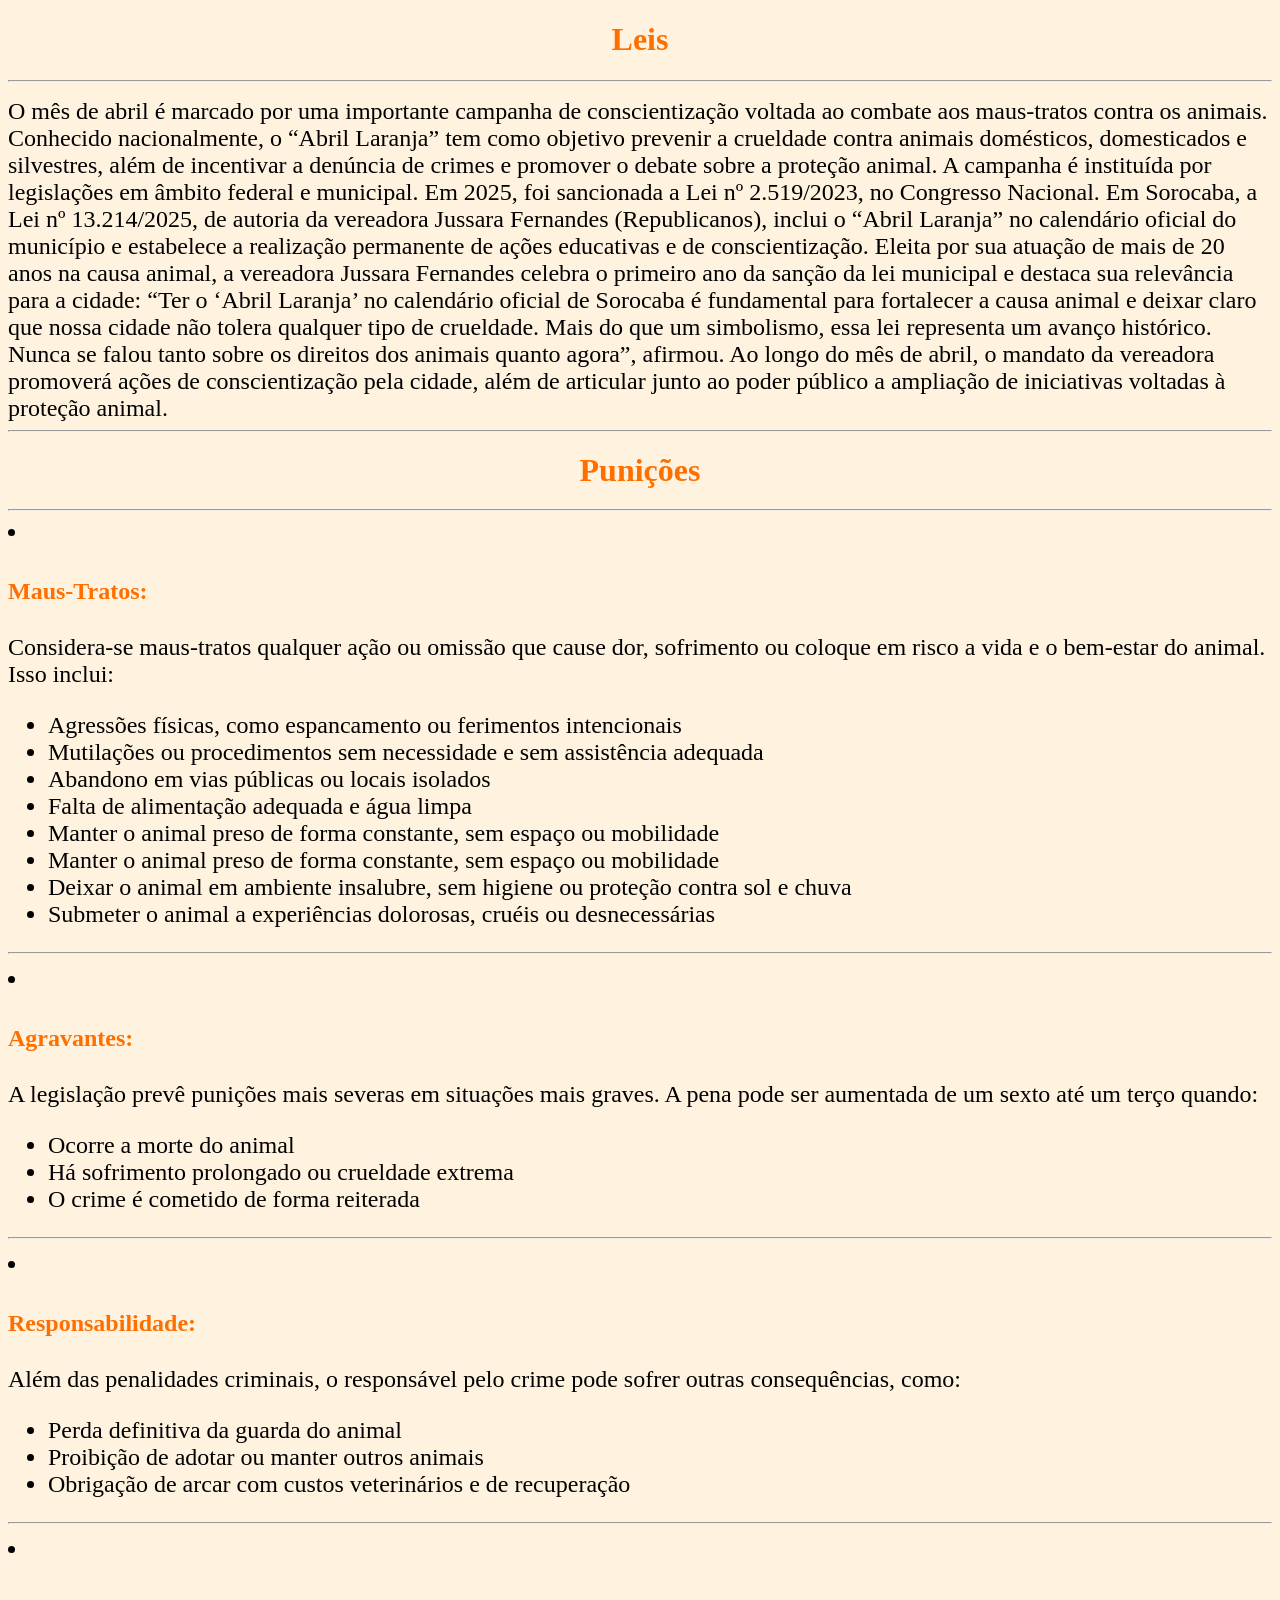
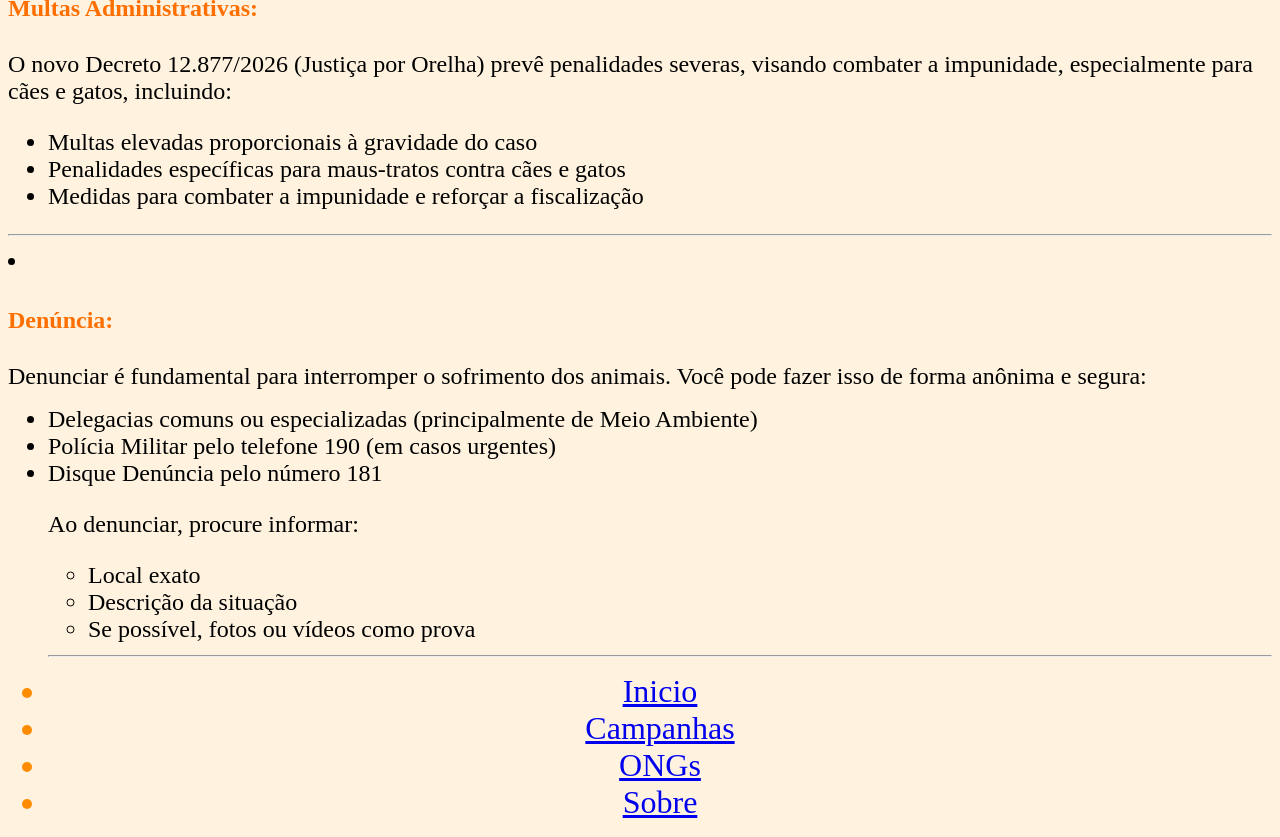
<file: abril.laranja/leis.html>
<!DOCTYPE html>
<html lang="pt_BR">

<html>

<head>
  <title>Leis</title>
</head>

<body bgcolor="#FFF3E0">
  <a href="file:///D:/abril%20laranja/leis.html"></a>

  <h1 align="center">
    <font size="6" color="#FF6F00">Leis</font>
  </h1>
  <p>
    <hr>
  </p>
  <p1>
    <font size=5>O mês de abril é marcado por uma importante campanha de conscientização voltada ao combate aos
      maus-tratos contra os animais. Conhecido nacionalmente, o “Abril Laranja” tem como objetivo prevenir a crueldade
      contra animais domésticos, domesticados e silvestres, além de incentivar a denúncia de crimes e promover o debate
      sobre a proteção animal.

      A campanha é instituída por legislações em âmbito federal e municipal. Em 2025, foi sancionada a Lei nº
      2.519/2023, no Congresso Nacional. Em Sorocaba, a Lei nº 13.214/2025, de autoria da vereadora Jussara Fernandes
      (Republicanos), inclui o “Abril Laranja” no calendário oficial do município e estabelece a realização permanente
      de ações educativas e de conscientização.

      Eleita por sua atuação de mais de 20 anos na causa animal, a vereadora Jussara Fernandes celebra o primeiro ano da
      sanção da lei municipal e destaca sua relevância para a cidade:

      “Ter o ‘Abril Laranja’ no calendário oficial de Sorocaba é fundamental para fortalecer a causa animal e deixar
      claro que nossa cidade não tolera qualquer tipo de crueldade. Mais do que um simbolismo, essa lei representa um
      avanço histórico. Nunca se falou tanto sobre os direitos dos animais quanto agora”, afirmou.

      Ao longo do mês de abril, o mandato da vereadora promoverá ações de conscientização pela cidade, além de articular
      junto ao poder público a ampliação de iniciativas voltadas à proteção animal.</font>
  </p1>

  <hr>
  <h2 align="center">
    <font size="6" color="#FF6F00">Punições</font>
  </h2>
  <hr>
  <font size=5>
    <li align="left">
      <h3>
        <font size="5" color="#FF6F00"> Maus-Tratos:</font>
      </h3> Considera-se maus-tratos qualquer ação ou omissão que cause dor, sofrimento ou coloque em risco a vida e o
      bem-estar do animal. Isso inclui:
    </li>
    <ul>
      <li>Agressões físicas, como espancamento ou ferimentos intencionais</li>
      <li>Mutilações ou procedimentos sem necessidade e sem assistência adequada</li>
      <li>Abandono em vias públicas ou locais isolados</li>
      <li>Falta de alimentação adequada e água limpa</li>
      <li>Manter o animal preso de forma constante, sem espaço ou mobilidade</li>
      <li>Manter o animal preso de forma constante, sem espaço ou mobilidade</li>
      <li>Deixar o animal em ambiente insalubre, sem higiene ou proteção contra sol e chuva</li>
      <li>Submeter o animal a experiências dolorosas, cruéis ou desnecessárias</li>
    </ul>
    <hr>
    <li align="left">
      <h3>
        <font size="5" color="#FF6F00">Agravantes:</font>
      </h3> A legislação prevê punições mais severas em situações mais graves.
      A pena pode ser aumentada de um sexto até um terço quando:
    </li>
    <ul>
      <li>Ocorre a morte do animal</li>
      <li>Há sofrimento prolongado ou crueldade extrema</li>
      <li>O crime é cometido de forma reiterada</li>
    </ul>
    <hr>
    <li align="left">
      <h3>
        <font size="5" color="#FF6F00">Responsabilidade:</font>
      </h3> Além das penalidades criminais, o responsável pelo crime pode sofrer outras consequências, como:
    </li>
    <ul>
      <li>Perda definitiva da guarda do animal</li>
      <li>Proibição de adotar ou manter outros animais</li>
      <li>Obrigação de arcar com custos veterinários e de recuperação</li>
    </ul>
    <hr>
    <li align="left">
      <h3>
        <font size="5" color="#FF6F00">Multas Administrativas:</font>
      </h3> O novo Decreto 12.877/2026 (Justiça por Orelha) prevê penalidades severas, visando combater a impunidade,
      especialmente para cães e gatos, incluindo:
    </li>
    <ul>
      <li>Multas elevadas proporcionais à gravidade do caso</li>
      <li>Penalidades específicas para maus-tratos contra cães e gatos</li>
      <li>Medidas para combater a impunidade e reforçar a fiscalização</li>
    </ul>
    <hr>
    <li align="left">
      <h3>
        <font size="5" color="#FF6F00">Denúncia:</font>
      </h3> Denunciar é fundamental para interromper o sofrimento dos animais. Você pode fazer isso de forma anônima e
      segura:
    </li>
    <ul>
      <li>Delegacias comuns ou especializadas (principalmente de Meio Ambiente)</li>
      <li>Polícia Militar pelo telefone 190 (em casos urgentes)</li>
      <li>Disque Denúncia pelo número 181</li>
      <p>
        <font size="5">Ao denunciar, procure informar:</font>
      </p>
      </li>
      <ul>
        <li>Local exato</li>
        <li>Descrição da situação</li>
        <li>Se possível, fotos ou vídeos como prova</li>
      </ul>
      <hr>
  </font>
  </ul>

  <ul align="center">
    <font size=6 color="#FF8C00">
      <li><a href="file:///E:/abril%20laranja/index.html.html">Inicio</a></li>
      <li><a href="file:///E:/abril%20laranja/campanhas.html.html">Campanhas</a></li>
      <li><a href="file:///E:/abril%20laranja/ongs.html">ONGs</a></li>
      <li><a href="file:///E:/abril%20laranja/sobre.html">Sobre</a></li>
    </font>
  </ul>


</body>

</html>
</file>
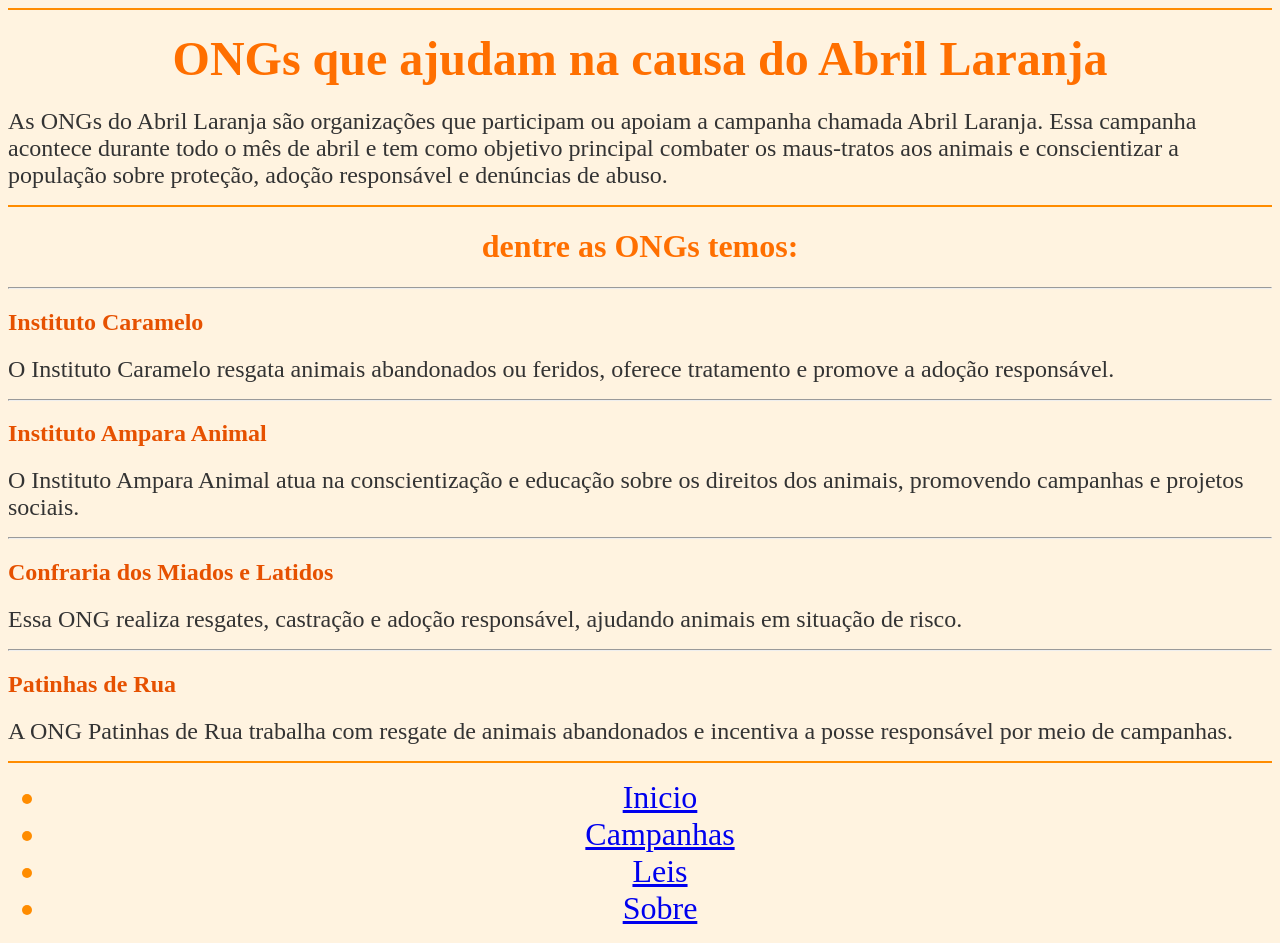
<file: abril.laranja/ongs.html>
<!DOCTYPE html>
<html lang="pt_BR">

<html>

<head>
    <title>ONGS</title>
</head>

<body bgcolor="#FFF3E0">
    <a href="file:///D:/abril%20laranja/ongs.html"></a>

    <hr color="#FF8C00">
    <h1 align="center">
        <font size="8" color="#FF6F00">ONGs que ajudam na causa do Abril Laranja</font>
    </h1>
    <p>
        <font size=5 color="#333333">As ONGs do Abril Laranja são organizações que participam ou apoiam a campanha
            chamada Abril Laranja.

            Essa campanha acontece durante todo o mês de abril e tem como objetivo principal combater os maus-tratos aos
            animais e conscientizar a população sobre proteção, adoção responsável e denúncias de abuso.</font>
    </p>
    <hr color="#FF8C00">

    <h1 align="center">
        <font color="#FF6F00">dentre as ONGs temos:</font>
    </h1>
    <hr>
    <h2>
        <font size=5 color="#E65100">Instituto Caramelo</font>
    </h2>
    <p>
        <font size=5 color="#333333">O Instituto Caramelo resgata animais abandonados ou feridos, oferece tratamento e
            promove a adoção responsável.</font>
    </p>
    <hr>
    <h2>
        <font size=5 color="#E65100">Instituto Ampara Animal</font>
    </h2>
    <p>
        <font size=5 color="#333333">O Instituto Ampara Animal atua na conscientização e educação sobre os direitos dos
            animais, promovendo campanhas e projetos sociais.</font>
    </p>
    <hr>
    <h2>
        <font size=5 color="#E65100">Confraria dos Miados e Latidos</font>
    </h2>
    <p>
        <font size=5 color="#333333">Essa ONG realiza resgates, castração e adoção responsável, ajudando animais em
            situação de risco.</font>
    </p>
    <hr>
    <h2>
        <font size=5 color="#E65100">Patinhas de Rua</font>
    </h2>
    <p>
        <font size=5 color="#333333">A ONG Patinhas de Rua trabalha com resgate de animais abandonados e incentiva a
            posse responsável por meio de campanhas.</font>
    </p>

    <hr color="#FF8C00">

    <ul align="center">
        <font size=6 color="#FF8C00">
            <li><a href="file:///E:/abril%20laranja/index.html.html">Inicio</a></li>
            <li><a href="file:///D:/abril%20laranja/campanhas.html.html">Campanhas</a></li>
            <li><a href="file:///E:/abril%20laranja/leis.html">Leis</a></li>
            <li><a href="file:///E:/abril%20laranja/sobre.html">Sobre</a></li>
        </font>
    </ul>

</body>

</html>
</file>
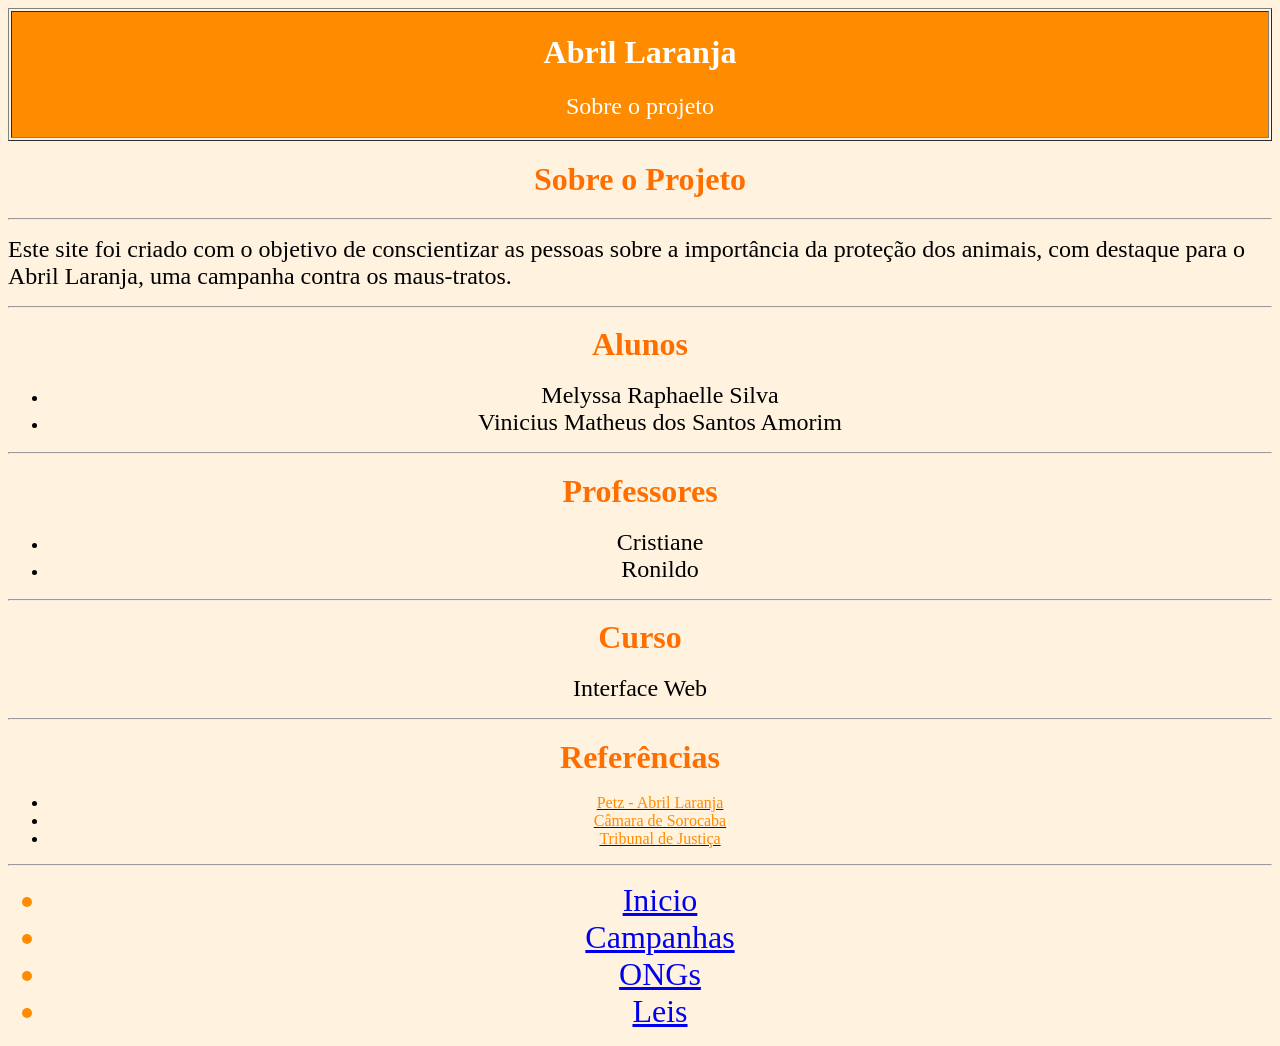
<file: abril.laranja/sobre.html>
<!DOCTYPE html>
<html lang="pt_BR">

<html>

<head>
    <title>Sobre</title>
</head>

<body bgcolor="#FFF3E0">
    <a href="file:///D:/abril%20laranja/sobre.html"></a>

    <body bgcolor="#FFF3E0">

        <table border="1" width="100%">

            <tr>
                <td colspan="2" align="center" bgcolor="#FF8C00">
                    <h1>
                        <font color="white">Abril Laranja</font>
                    </h1>
                    <p>
                        <font size="5" color="white">Sobre o projeto</font>
                    </p>
                </td>
            </tr>


        </table>

        <h2 align="center">
            <font size="6" color="#FF6F00">Sobre o Projeto</font>
        </h2>

        <hr>

        <p>
            <font size="5">
                Este site foi criado com o objetivo de conscientizar as pessoas sobre a importância da proteção dos
                animais,
                com destaque para o Abril Laranja, uma campanha contra os maus-tratos.
            </font>
        </p>

        <hr>

        <h3 align="center">
            <font size="6" color="#FF6F00">Alunos</font>
        </h3>

        <ul align="center">
            <li>
                <font size="5">Melyssa Raphaelle Silva</font>
            </li>
            <li>
                <font size="5">Vinicius Matheus dos Santos Amorim</font>
            </li>
        </ul>

        <hr>

        <h3 align="center">
            <font size="6" color="#FF6F00">Professores</font>
        </h3>

        <ul align="center">
            <li>
                <font size="5">Cristiane</font>
            </li>
            <li>
                <font size="5">Ronildo</font>
            </li>
        </ul>

        <hr>

        <h3 align="center">
            <font size="6" color="#FF6F00">Curso</font>
        </h3>

        <p align="center">
            <font size="5">Interface Web</font>
        </p>

        <hr>

        <h3 align="center">
            <font size="6" color="#FF6F00">Referências</font>
        </h3>

        <ul align="center">
            <li>
                <a href="https://www.petz.com.br/blog/abril-laranja/">
                    <font color="#FF8C00">Petz - Abril Laranja</font>
                </a>
            </li>

            <li>
                <a href="https://www.camarasorocaba.sp.gov.br/newsitem.html?id=69d414fec403d903bfce27d0">
                    <font color="#FF8C00">Câmara de Sorocaba</font>
                </a>
            </li>

            <li>
                <a
                    href="https://www.tjmt.jus.br/noticias/2026/2/maus-tratos-a-animais-domesticos-e-crime-pena-aumentada-populacao-pode-e-deve-denunciar">
                    <font color="#FF8C00">Tribunal de Justiça</font>
                </a>
            </li>
        </ul>

        <hr>

        <ul align="center">
            <font size=6 color="#FF8C00">
                <li><a href="file:///E:/abril%20laranja/index.html.html">Inicio</a></li>
                <li><a href="file:///E:/abril%20laranja/campanhas.html.html">Campanhas</a></li>
                <li><a href="file:///E:/abril%20laranja/ongs.html">ONGs</a></li>
                <li><a href="file:///E:/abril%20laranja/leis.html">Leis</a></li>
            </font>
        </ul>


    </body>

</html>
</file>
